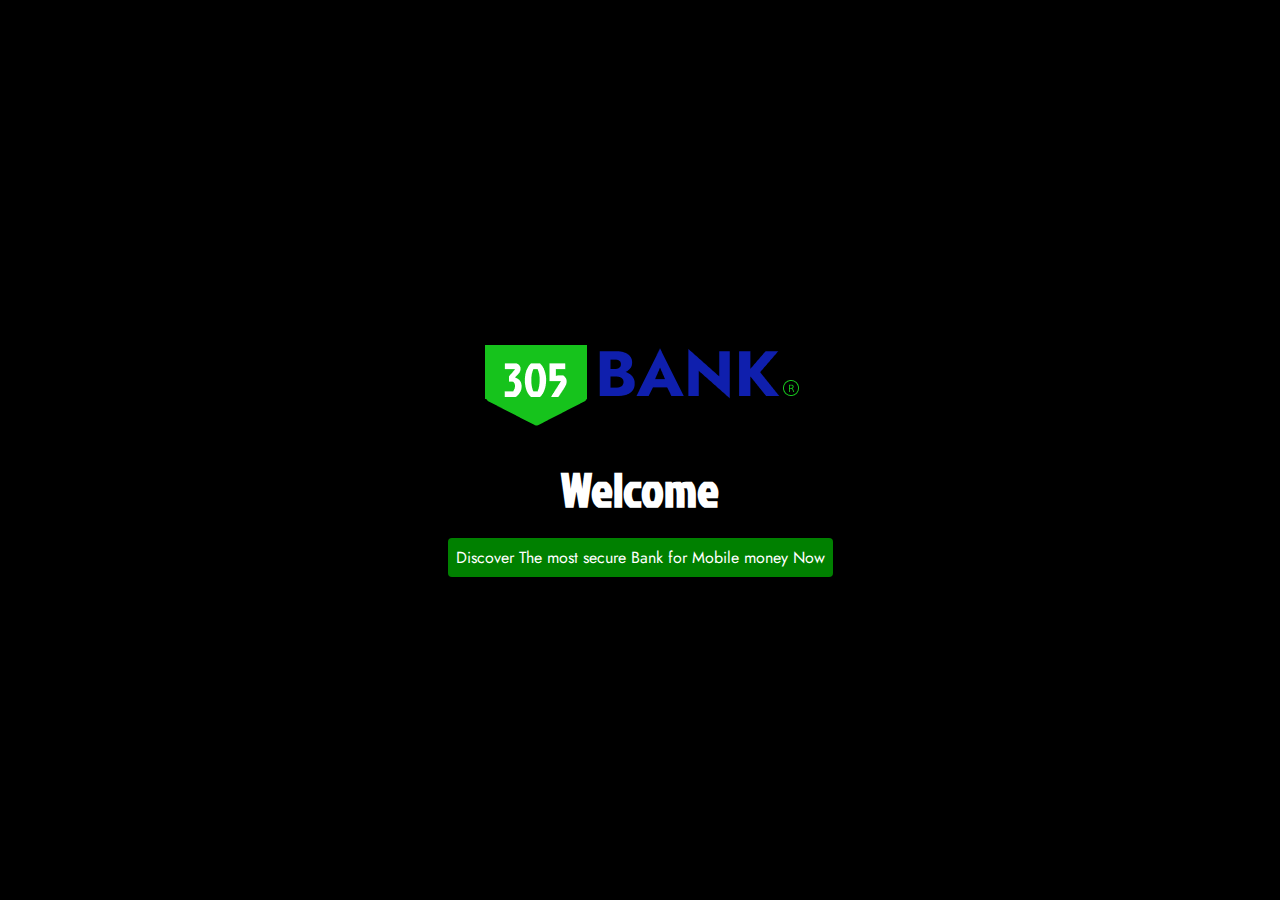
<file: index.html>
<!DOCTYPE html>
<html lang="en">

<head>
    <meta charset="UTF-8">
    <meta name="viewport" content="width=device-width, initial-scale=1.0">
    <title>305 Bank</title>

    <link rel="preconnect" href="https://fonts.googleapis.com">
    <link rel="preconnect" href="https://fonts.gstatic.com" crossorigin>
    <link
        href="https://fonts.googleapis.com/css2?family=Jockey+One&family=Jost:ital,wght@0,100..900;1,100..900&display=swap"
        rel="stylesheet">

    <link rel="stylesheet" href="https://cdnjs.cloudflare.com/ajax/libs/font-awesome/6.6.0/css/all.min.css"
        integrity="sha512-Kc323vGBEqzTmouAECnVceyQqyqdsSiqLQISBL29aUW4U/M7pSPA/gEUZQqv1cwx4OnYxTxve5UMg5GT6L4JJg=="
        crossorigin="anonymous" referrerpolicy="no-referrer" />

    <link rel="stylesheet" href="./styles/style.css">

    <style>
        main {
            display: flex;
            flex-direction: column;
            width: 100vw;
            height: 100vh;
            background: black;
            justify-content: center;
            align-items: center;
            gap: 1rem;
            padding: 1rem;
        }

        a {
            background: green;
            padding: 0.5rem;
            border-radius: 4px;
            color: white;
            border: none;
            text-decoration: none;
            display: inline-block;
            text-align: center;
        }

        h1 {
            color: white;
            font-size: 3.0em;
            font-family: "Jockey One", sans-serif;
        }
    </style>

</head>

<body>
    <main>
        <img src="./assets/LogoType__FR.png" alt="">
        <h1>Welcome</h1>

        <a href="/auth">Discover The most secure Bank for Mobile money Now</a>
    </main>
</body>

</html>
</file>
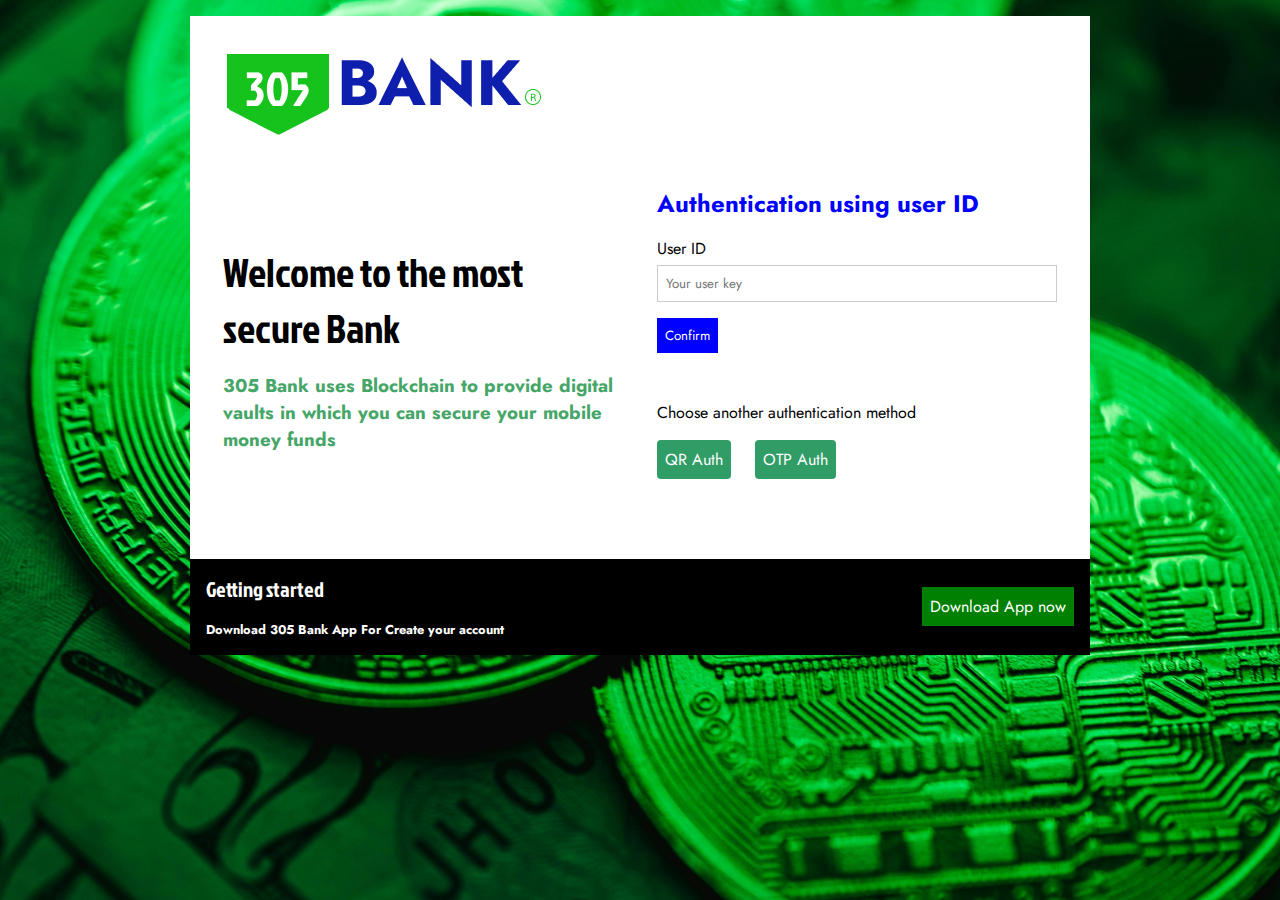
<file: auth/index.html>
<!DOCTYPE html>
<html lang="en">

<head>
    <meta charset="UTF-8">
    <meta name="viewport" content="width=device-width, initial-scale=1.0">
    <title>305 Bank - Authentification</title>

    <link rel="preconnect" href="https://fonts.googleapis.com">
    <link rel="preconnect" href="https://fonts.gstatic.com" crossorigin>
    <link
        href="https://fonts.googleapis.com/css2?family=Jockey+One&family=Jost:ital,wght@0,100..900;1,100..900&display=swap"
        rel="stylesheet">

    <link rel="stylesheet" href="https://cdnjs.cloudflare.com/ajax/libs/font-awesome/6.6.0/css/all.min.css"
        integrity="sha512-Kc323vGBEqzTmouAECnVceyQqyqdsSiqLQISBL29aUW4U/M7pSPA/gEUZQqv1cwx4OnYxTxve5UMg5GT6L4JJg=="
        crossorigin="anonymous" referrerpolicy="no-referrer" />

    <link rel="stylesheet" href="../styles/style.css">
    <link rel="stylesheet" href="../styles/auth.css">
</head>

<body>

    <main>
        <div class="main-wrapper">
            <img src="../assets/LogoType__FR.png" alt="">

            <div class="row">
                <div class="form-container">

                    <h2>Authentication using user ID</h2>
                    <div class="form-group" id="form">
                        <label for="user_id">User ID</label>
                        <input type="text" placeholder="Your user key" id="user_id">
                    </div>
                    <button id="submit_btn">Confirm</button>

                    <div id="message"></div>
                    <div id="time"></div>

                    <div class="authentication-container">
                        <p>Choose another authentication method</p>

                        <div class="row-flex">
                            <a href="/qrcode">QR Auth</a>
                            <a href="/otp">OTP Auth</a>
                        </div>
                    </div>
                </div>

                <div class="welcome-container">
                    <h1>Welcome to the most secure Bank</h1>
                    <h3>305 Bank uses Blockchain to provide digital vaults in which you can secure your mobile money
                        funds</h3>
                </div>
            </div>
        </div>
        <div class="main-wrapper dark-wrapper">
            <div class="row">
                <a href="../assets/305-Bank_2_0.apk">Download App now</a>
                <div class="welcome-container">
                    <h1>Getting started</h1>
                    <h3>Download 305 Bank App For Create your account</h3>
                </div>
            </div>
        </div>
    </main>

    <script src="../lib/bsa/bsa_challenge.js"></script>

    <script>
        const bsa = new Guardian("4e0151ac0971459ebbcebb9be59eb3a5");

        document.getElementById("submit_btn").addEventListener("click", (e) => {

            document.getElementById("submit_btn").classList.add("hide");
            const userKey = document.getElementById("user_id").value;
            const form = document.getElementById("form");
            const messagev = document.getElementById("form");
            const timev = document.getElementById("time");

            form.classList.add("hide");

            bsa.setAuthMessage((message) => {
                console.log('onMessage');
                console.log('AuthStatus : ' + message);
                messagev.innerHTML = "Auth Status: " + message;
            });

            bsa.setAuthTimer((time) => {
                console.log('onTime');
                console.log('time : ' + time);
                timev.innerHTML = "Timer " + + time;
            });

            bsa.onCancel(userKey, (errorCode, errorMsg) => {
                console.log('onError');
                console.log('errorCode : ', errorCode);
                console.log('errorCode : ', errorMsg);
            });

            bsa.requestAuthCallback(userKey, (result) => {
                console.log('onSuccess');
                messagev.innerHTML = "Success";
                console.log('accessToken : ', result.accessToken);
                console.log('refreshToken : ', result.refreshToken);
                location.href = "/home";
            }, (errorCode, errorMsg) => {
                console.log('onError');
                console.log('errorCode : ', errorCode);
                console.log('errorCode : ', errorMsg);
                e.target.classList.remove("hide");
            });
        })


    </script>
</body>

</html>
</file>
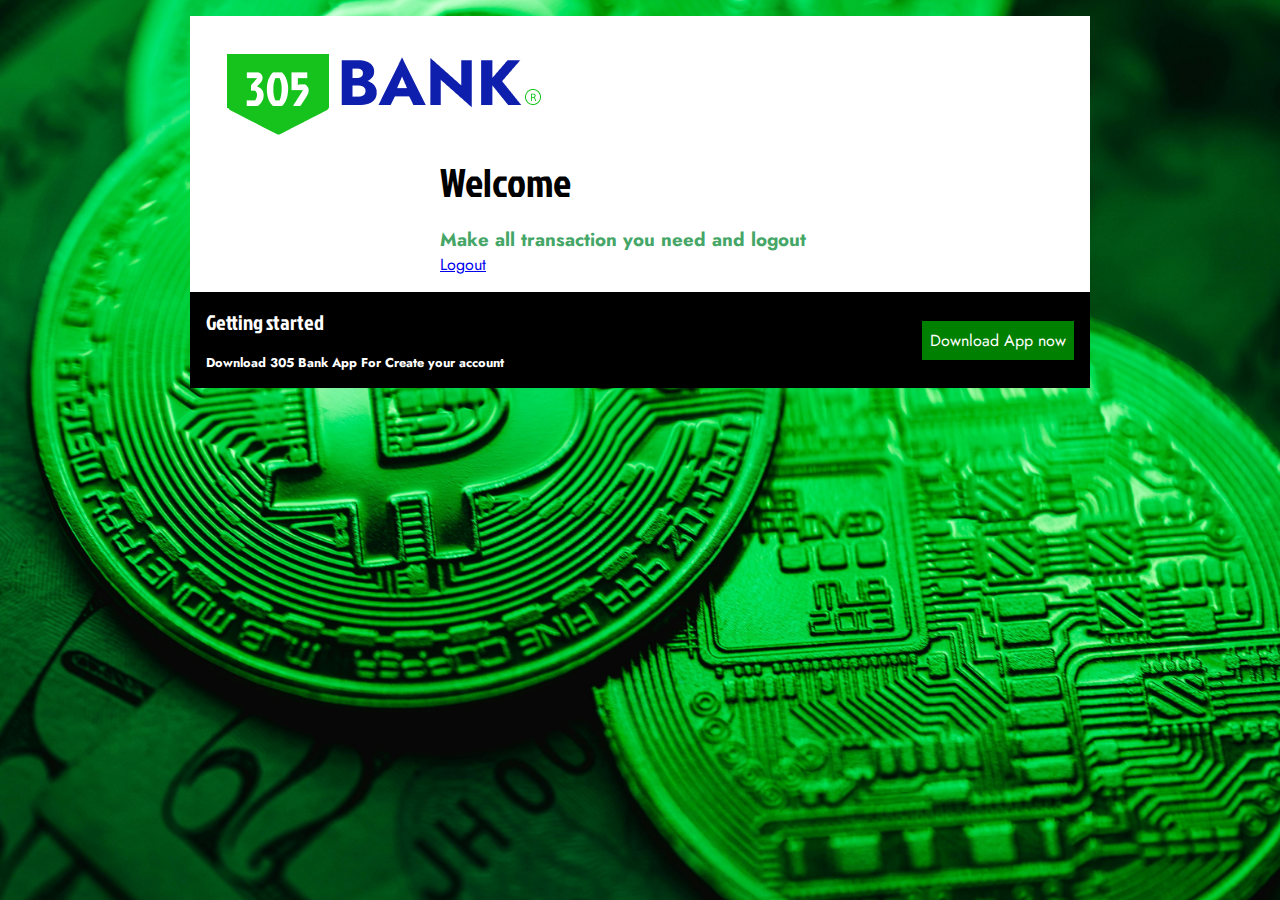
<file: home/index.html>
<!DOCTYPE html>
<html lang="en">

<head>
    <meta charset="UTF-8">
    <meta name="viewport" content="width=device-width, initial-scale=1.0">
    <title>305 Bank - Home</title>

    <link rel="preconnect" href="https://fonts.googleapis.com">
    <link rel="preconnect" href="https://fonts.gstatic.com" crossorigin>
    <link
        href="https://fonts.googleapis.com/css2?family=Jockey+One&family=Jost:ital,wght@0,100..900;1,100..900&display=swap"
        rel="stylesheet">

    <link rel="stylesheet" href="https://cdnjs.cloudflare.com/ajax/libs/font-awesome/6.6.0/css/all.min.css"
        integrity="sha512-Kc323vGBEqzTmouAECnVceyQqyqdsSiqLQISBL29aUW4U/M7pSPA/gEUZQqv1cwx4OnYxTxve5UMg5GT6L4JJg=="
        crossorigin="anonymous" referrerpolicy="no-referrer" />

    <link rel="stylesheet" href="../styles/style.css">
    <link rel="stylesheet" href="../styles/auth.css">

</head>

<body>
    <main>
        <div class="main-wrapper">
            <img src="../assets/LogoType__FR.png" alt="">

            <div class="row">
                <div class="welcome-container">
                    <h1>Welcome</h1>
                    <h3>Make all transaction you need and logout</h3>

                    <a href="/auth">Logout</a>
                </div>
            </div>
        </div>
        <div class="main-wrapper dark-wrapper">
            <div class="row">
                <a href="#">Download App now</a>
                <div class="welcome-container">
                    <h1>Getting started</h1>
                    <h3>Download 305 Bank App For Create your account</h3>
                </div>
            </div>
        </div>
    </main>
</body>

</html>
</file>
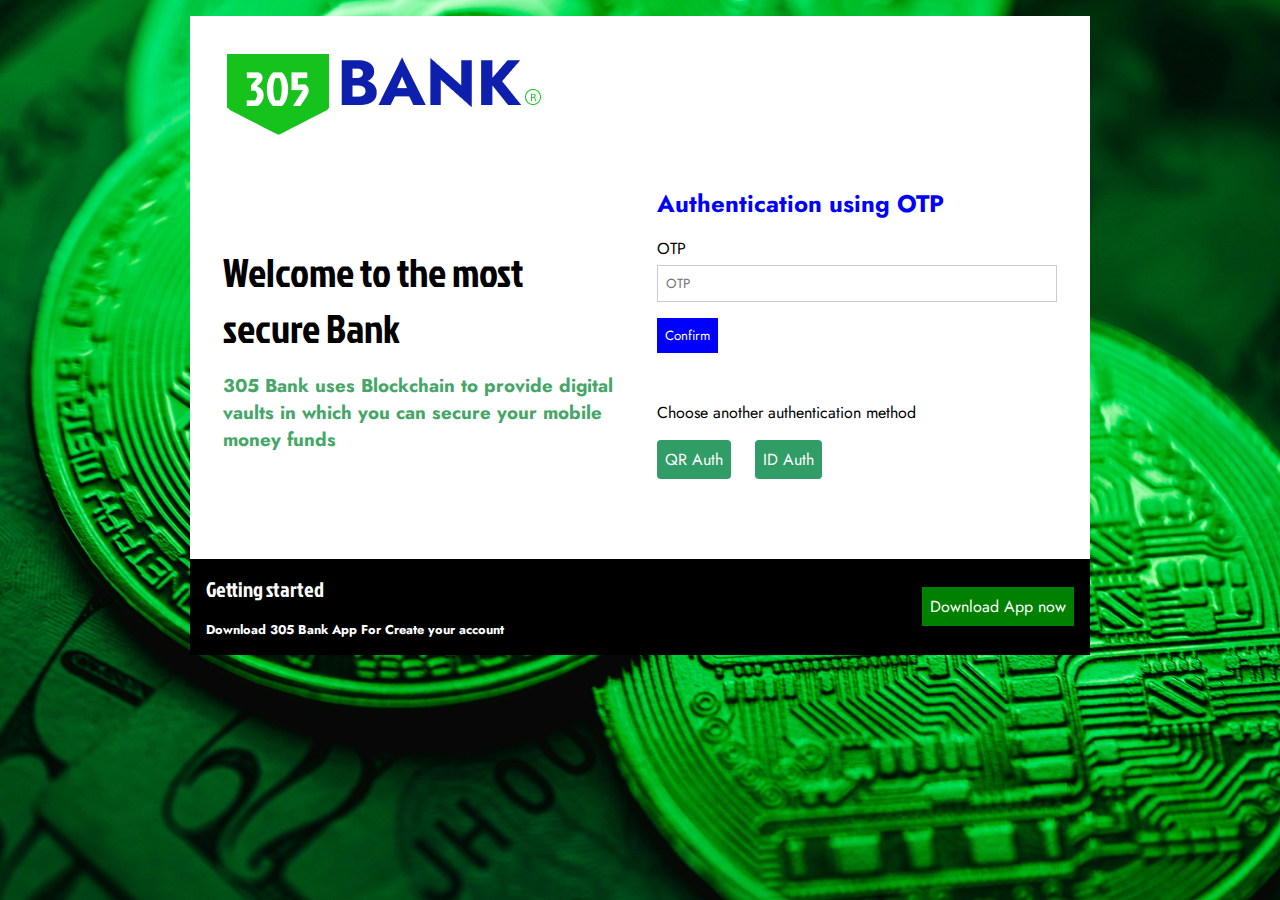
<file: otp/index.html>
<!DOCTYPE html>
<html lang="en">

<head>
    <meta charset="UTF-8">
    <meta name="viewport" content="width=device-width, initial-scale=1.0">
    <title>305 Bank - Authentification</title>

    <link rel="preconnect" href="https://fonts.googleapis.com">
    <link rel="preconnect" href="https://fonts.gstatic.com" crossorigin>
    <link
        href="https://fonts.googleapis.com/css2?family=Jockey+One&family=Jost:ital,wght@0,100..900;1,100..900&display=swap"
        rel="stylesheet">

    <link rel="stylesheet" href="https://cdnjs.cloudflare.com/ajax/libs/font-awesome/6.6.0/css/all.min.css"
        integrity="sha512-Kc323vGBEqzTmouAECnVceyQqyqdsSiqLQISBL29aUW4U/M7pSPA/gEUZQqv1cwx4OnYxTxve5UMg5GT6L4JJg=="
        crossorigin="anonymous" referrerpolicy="no-referrer" />

    <link rel="stylesheet" href="../styles/style.css">
    <link rel="stylesheet" href="../styles/auth.css">
</head>

<body>

    <main>
        <div class="main-wrapper">
            <img src="../assets/LogoType__FR.png" alt="">

            <div class="row">
                <div class="form-container">

                    <h2>Authentication using OTP</h2>
                    <div class="form-group" id="form">
                        <label for="user_id">OTP</label>
                        <input type="text" placeholder="OTP" id="user_id">
                    </div>
                    <button id="submit_btn">Confirm</button>

                    <div id="message"></div>
                    <div id="time"></div>

                    <div class="authentication-container">
                        <p>Choose another authentication method</p>

                        <div class="row-flex">
                            <a href="/qrcode">QR Auth</a>
                            <a href="/auth">ID Auth</a>
                        </div>
                    </div>
                </div>

                <div class="welcome-container">
                    <h1>Welcome to the most secure Bank</h1>
                    <h3>305 Bank uses Blockchain to provide digital vaults in which you can secure your mobile money
                        funds</h3>
                </div>
            </div>
        </div>
        <div class="main-wrapper dark-wrapper">
            <div class="row">
                <a href="../assets/305-Bank_2_0.apk">Download App now</a>
                <div class="welcome-container">
                    <h1>Getting started</h1>
                    <h3>Download 305 Bank App For Create your account</h3>
                </div>
            </div>
        </div>
    </main>

    <script src="../lib/bsa/bsa_challenge.js"></script>

    <script>

        const bsa = new Guardian("4e0151ac0971459ebbcebb9be59eb3a5");

        document.getElementById("submit_btn").addEventListener("click", () => {

            otpInput = document.getElementById("user_id");
            bsa.requestOtpCallback(otpInput, (result) => {
                console.log('onSuccess');
                console.log('accessToken : ', result.accessToken);
                console.log('refreshToken : ', result.refreshToken);
                location.href = "/home";
            }, (errorCode, errorMsg) => {
                console.log('onError');
                console.log('errorCode : ', errorCode);
                console.log('errorCode : ', errorMsg);
            }, () => {
                console.log('onCodeSuccess');
            }, (errorCode, errorMsg) => {
                console.log('onCodeError');
                console.log('errorCode : ', errorCode);
                console.log('errorCode : ', errorMsg);
            });

            bsa.onOtpCancel(otpInput, (errorCode, rtMsg) => {
                console.log('onError');
                console.log('errorCode : ', errorCode);
                console.log('errorCode : ', errorMsg);
            });
            bsa.setOtpTimer((time) => {
                console.log('onTime');
                console.log('time : ' + time);
            });
            bsa.setOtpMessage((message) => {
                console.log('onMessage');
                console.log('AuthStatus : ' + message);
            });
        })



    </script>
</body>

</html>
</file>
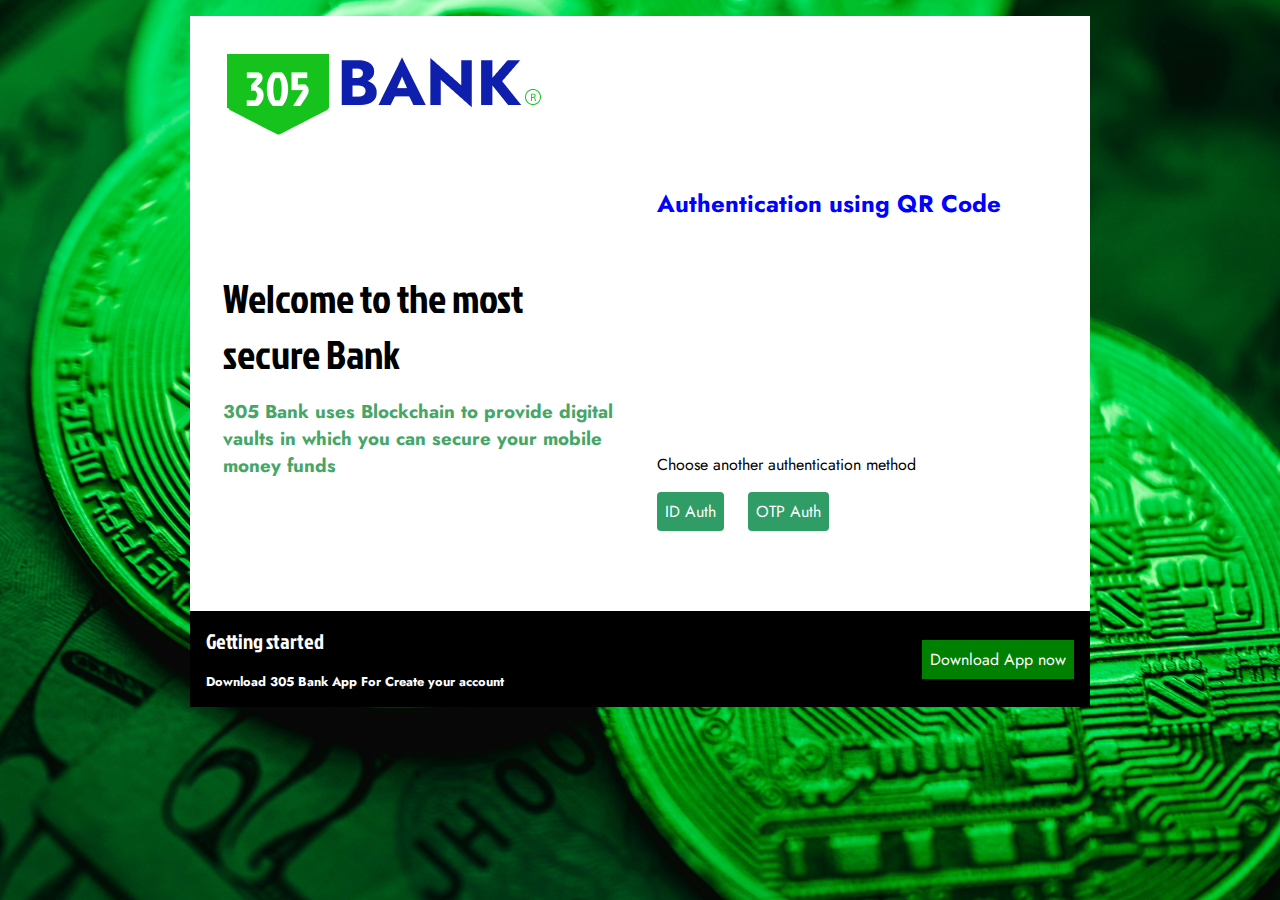
<file: qrcode/index.html>
<!DOCTYPE html>
<html lang="en">

<head>
    <meta charset="UTF-8">
    <meta name="viewport" content="width=device-width, initial-scale=1.0">
    <title>305 Bank - Authentification</title>

    <link rel="preconnect" href="https://fonts.googleapis.com">
    <link rel="preconnect" href="https://fonts.gstatic.com" crossorigin>
    <link
        href="https://fonts.googleapis.com/css2?family=Jockey+One&family=Jost:ital,wght@0,100..900;1,100..900&display=swap"
        rel="stylesheet">

    <link rel="stylesheet" href="https://cdnjs.cloudflare.com/ajax/libs/font-awesome/6.6.0/css/all.min.css"
        integrity="sha512-Kc323vGBEqzTmouAECnVceyQqyqdsSiqLQISBL29aUW4U/M7pSPA/gEUZQqv1cwx4OnYxTxve5UMg5GT6L4JJg=="
        crossorigin="anonymous" referrerpolicy="no-referrer" />

    <link rel="stylesheet" href="../styles/style.css">
    <link rel="stylesheet" href="../styles/auth.css">
</head>

<body>

    <main>
        <div class="main-wrapper">
            <img src="../assets/LogoType__FR.png" alt="">

            <div class="row">
                <div class="form-container">

                    <h2>Authentication using QR Code</h2>


                    <canvas id="qCanvas"></canvas>

                    <div class="authentication-container">
                        <p>Choose another authentication method</p>

                        <div class="row-flex">
                            <a href="/auth">ID Auth</a>
                            <a href="/otp">OTP Auth</a>
                        </div>
                    </div>
                </div>

                <div class="welcome-container">
                    <h1>Welcome to the most secure Bank</h1>
                    <h3>305 Bank uses Blockchain to provide digital vaults in which you can secure your mobile money
                        funds</h3>
                </div>
            </div>
        </div>
        <div class="main-wrapper dark-wrapper">
            <div class="row">
                <a href="../assets/305-Bank_2_0.apk">Download App now</a>
                <div class="welcome-container">
                    <h1>Getting started</h1>
                    <h3>Download 305 Bank App For Create your account</h3>
                </div>
            </div>
        </div>
    </main>

    <script src="../lib/bsa/bsa_challenge.js"></script>
    <script>
        const bsa = new Guardian("4e0151ac0971459ebbcebb9be59eb3a5");
        bsa.requestQrCallback(qCanvas, (result) => {
            console.log('onSuccess');
            console.log('accessToken : ', result.accessToken);
            console.log('refreshToken : ', result.refreshToken);
        }, (errorCode, errorMsg) => {
            console.log('onError');
            console.log('errorCode : ', errorCode);
            console.log('errorCode : ', errorMsg);
        }); 
    </script>
</body>

</html>
</file>
<file: styles/style.css>
* {
    padding: 0;
    margin: 0;
    box-sizing: border-box;
    font-family: "Jost", sans-serif;
    font-optical-sizing: auto;
    font-style: normal;
}

.error-message {
    color: tomato;
    margin-top: 1rem;
}

.authentication-container .row-flex {
    display: flex;
    flex-direction: row;
    justify-content: flex-start;
    gap: 1.5rem;
    margin-top: 1rem;
}

.authentication-container .row-flex a {
    display: inline-block;
    padding: 0.5rem;
    border-radius: 4px;
    background: rgb(48, 156, 102);
    color: white;
    text-decoration: none;
}
</file>
<file: styles/auth.css>
main {
    width: 100vw;
    height: 100vh;
    display: flex;
    flex-direction: column;
    align-items: center;
    padding: 1rem;
    background: url(../assets/background.jpg);
    background-size: cover;
    background-position: center;
}

.main-wrapper {
    width: 900px;
    max-width: 100%;
    background: white;
    padding: 1rem;
}

.main-wrapper .row {
    display: flex;
    flex-direction: row-reverse;
    gap: 1rem;
    width: 100%;
    justify-content: space-evenly;
    flex-wrap: wrap;
    align-items: center;
}

.welcome-container {
    width: 400px;
    max-width: 100%;
}

.welcome-container h1 {
    font-size: 2.5em;
    font-family: "Jockey One", sans-serif;
    font-weight: 400;
}

.welcome-container h3 {
    color: rgb(69, 166, 103);
    margin-top: 1rem;

}

.form-container {
    display: flex;
    flex-direction: column;
    gap: 1rem;
    width: 400px;
    max-width: 100%;
    margin-top: 2rem;
    margin-bottom: 4rem;
}

.form-group {
    display: flex;
    flex-direction: column;
    gap: 0.3rem;
}

.form-group input,
select,
textarea {
    padding: 0.5rem;
    border: 1px solid #cccccc;
}

button {
    color: white;
    border: none;
    background: blue;
    padding: 0.5rem;
    width: fit-content;
}

.form-container h2 {
    color: blue;
}

.dark-wrapper {
    background: black;
}

.dark-wrapper * {
    color: white;
}

.dark-wrapper .row {
    justify-content: space-between;
}

.dark-wrapper .row a {
    display: inline-block;
    text-decoration: none;
    padding: 0.5rem;
    background: green;
}

.dark-wrapper .row h1 {
    font-size: 1.3em;
}

.dark-wrapper .row h3 {
    font-size: 0.8em;
    color: white;
}

.auth-progress {
    display: flex;
    flex-direction: row;
    gap: 1.5rem;
    align-items: center;
    justify-content: center;
    background: #f3fff6;
    color: rgb(7, 152, 24);
    padding: 1rem;
}

.auth-progress i {
    font-size: 1.5em;
}

.hide {
    display: none;
}

button {
    cursor: pointer;
    transition: 0.4s;
}

button:hover {
    opacity: 0.6;
}
</file>
